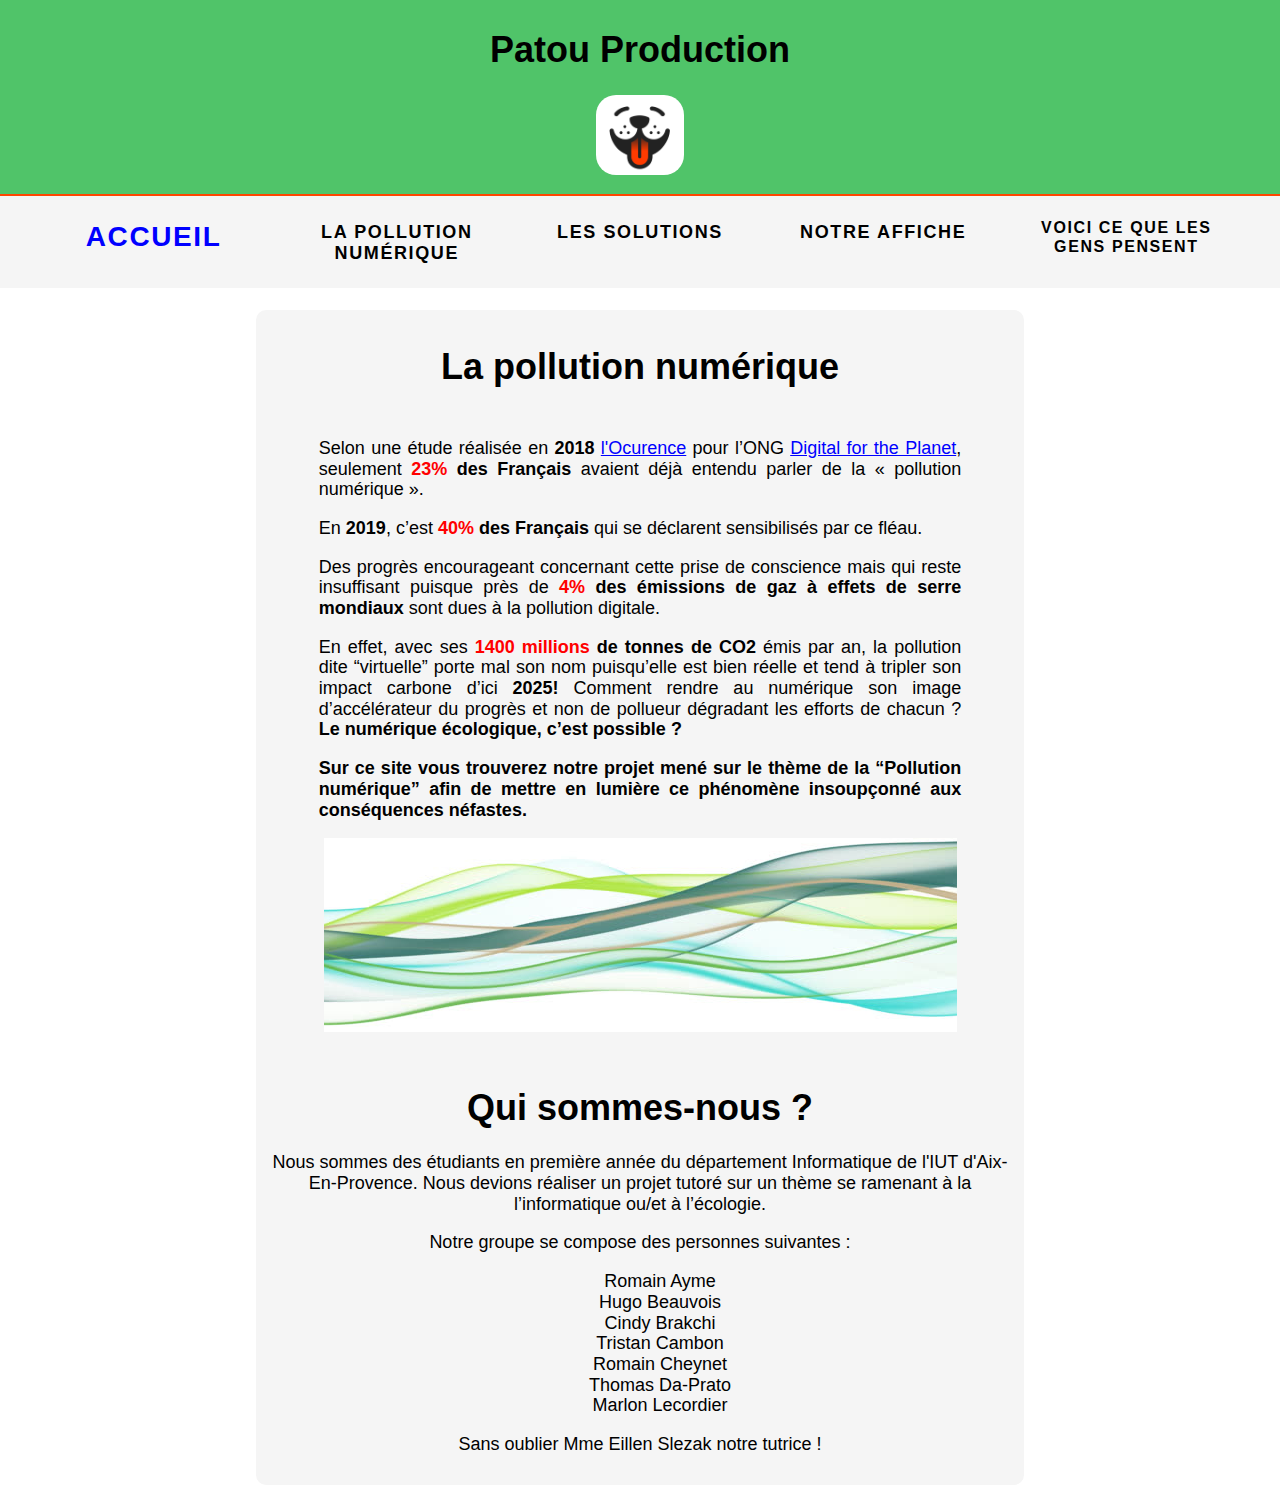
<file: index.html>
<!DOCTYPE html>
<html>

<head>
	<meta charset="UTF-8">
	<meta name="viewport" content="width=device-width, initial-scale=1.0">

	<title>La Team patou</title>
	<link rel="icon" type="image/png" href="favicon.png">

	<link rel="stylesheet" href="assets/css/normalize.css">
	<link rel="stylesheet" href="assets/css/style.css">
  <link rel="stylesheet" href="assets/css/color.css">


</head>

<body>

	<div class="top-container">
		<h1>Patou Production</h1> <img src="assets/img/patou_resize.PNG" class="patou">
	</div>

	<header class="header" id="myHeader">
		<nav class="nav">
			<a class="nav-items" id="item-home" href="index.html">Accueil</a>
			<a class="nav-items" id="item-risques" href="la_pollution_numerique.html">La pollution numérique</a>
			<a class="nav-items" id="item-solutions" href="solutions.html">Les solutions</a>
			<a class="nav-items" id="item-affiche" href="affiche.html">Notre affiche</a>
      <a class="nav-items" id="item-sondage" href="sondage.html">Voici ce que les gens pensent</a>

		</nav>
	</header>

	<section class="section">
		<h1>La pollution numérique</h1>
		<div class="intro">
			<p>
				Selon une étude réalisée en <span class="gras">2018</span> <a class="souligne" href="https://fr.wikipedia.org/wiki/Occurrence_(cabinet_d%27%C3%A9tudes_et_de_conseil)" target="_blank" >l'Ocurence</a>
        pour l’ONG <a class="souligne" href="https://digitalfortheplanet.com/presentation_fr.html" target="_blank">Digital for the Planet</a>,
        seulement <span class="gras"><span class="color-nb">23%</span> des Français</span> avaient déjà entendu parler de la « pollution numérique ».</p> 
      <p>
        En <span class="gras">2019</span>, c’est <span class="gras"><span class="color-nb">40%</span> des Français</span> qui se déclarent sensibilisés par ce fléau.
      </p>
      <p> 
        Des progrès encourageant concernant cette prise de conscience mais qui reste insuffisant puisque près de <span class="gras"><span class="color-nb">4%</span> des émissions de gaz à effets de serre mondiaux</span> sont dues à la pollution digitale. 
      </p>
      <p>
        En effet, avec ses <span class="gras"><span class="color-nb">1400 millions</span> de tonnes de CO2</span> émis par an, la pollution dite “virtuelle” porte mal son nom puisqu’elle est bien réelle et tend à tripler son impact carbone d’ici <span class="gras">2025! </span> Comment rendre au numérique son image d’accélérateur du progrès et non de pollueur dégradant les efforts de chacun ? <span class="gras">Le numérique écologique, c’est possible ?</span>
      </p>
      <p>
        <span class="gras">Sur ce site vous trouverez notre projet mené sur le thème de la “Pollution numérique” afin de mettre en lumière ce phénomène insoupçonné aux conséquences néfastes.</span> 
      </p>
    
    <div class="vague_verte">

    <img src="assets/img/VagueVerte.PNG">

    </div>

    </div>
      <h1>Qui sommes-nous ?</h1>
        <p class="presentation">  
          Nous sommes des étudiants en première année du département Informatique de l'IUT d'Aix-En-Provence. Nous devions réaliser un projet tutoré sur un thème se ramenant à la l’informatique ou/et à l’écologie. 
        </p>
        <p>
          Notre groupe se compose des personnes suivantes :
          <ul>
            <li>Romain Ayme</li>
            <li>Hugo Beauvois</li>
            <li>Cindy Brakchi</li>
            <li>Tristan Cambon</li>
            <li>Romain Cheynet</li>
            <li>Thomas Da-Prato</li>
            <li>Marlon Lecordier</li>
          </ul>
          Sans oublier Mme Eillen Slezak notre tutrice !
        </p>
        <script type="text/javascript" src="assets/js/script.js"></script>
    </section>
    

</body>

</html>
</file>
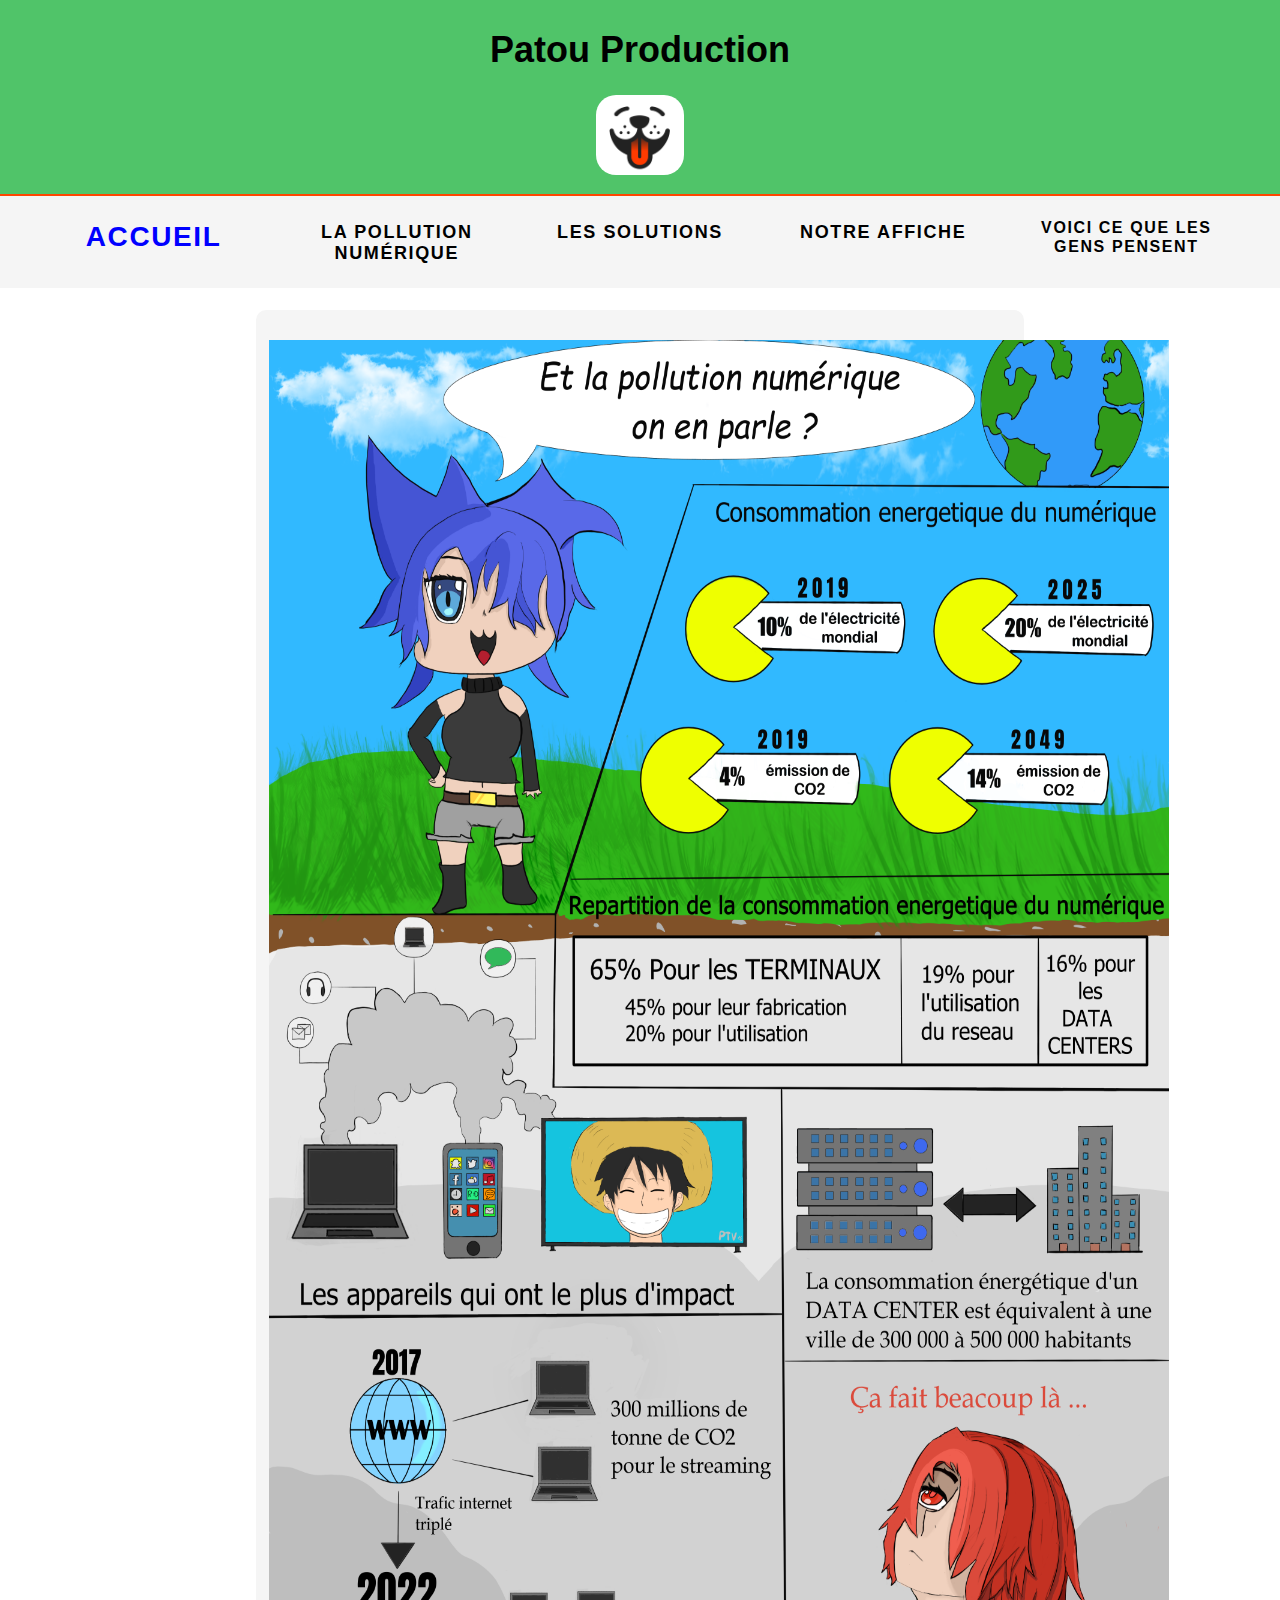
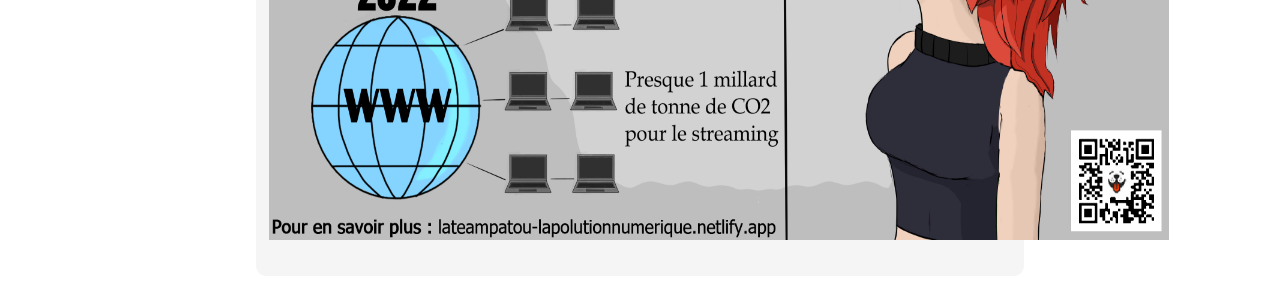
<file: affiche.html>
<!DOCTYPE html>
<html>

<head>
	<meta charset="UTF-8">
	<meta name="viewport" content="width=device-width, initial-scale=1.0">

	<title>La Team Patou</title>
	<link rel="icon" type="image/png" href="favicon.png">

	<link rel="stylesheet" href="assets/css/normalize.css">
	<link rel="stylesheet" href="assets/css/style.css">
  <link rel="stylesheet" href="assets/css/color.css">

</head>

<body>
<div class="top-container">
	<h1>Patou Production</h1> <img src="assets/img/patou_resize.PNG" class="patou">
</div>

	<header class="header" id="myHeader">
		<nav class="nav">
			<a class="nav-items" id="item-home" href="index.html">Accueil</a>
			<a class="nav-items" id="item-risques" href="la_pollution_numerique.html">La pollution numérique</a>
			<a class="nav-items" id="item-solutions" href="solutions.html">Les solutions</a>
      <a class="nav-items" id="item-affiche" href="affiche.html">Notre affiche</a>
      <a class="nav-items" id="item-sondage" 
      href="sondage.html">Voici ce que les gens pensent</a>
		</nav>
	</header>

  <section class="section">
    <p>
      <img src="assets/img/affiche.jpg" alt="notre affiche" height = 1500 width = 900>
    </p>
    <script type="text/javascript" src="assets/js/script.js"></script>
  </section>
</body>

</html>
</file>
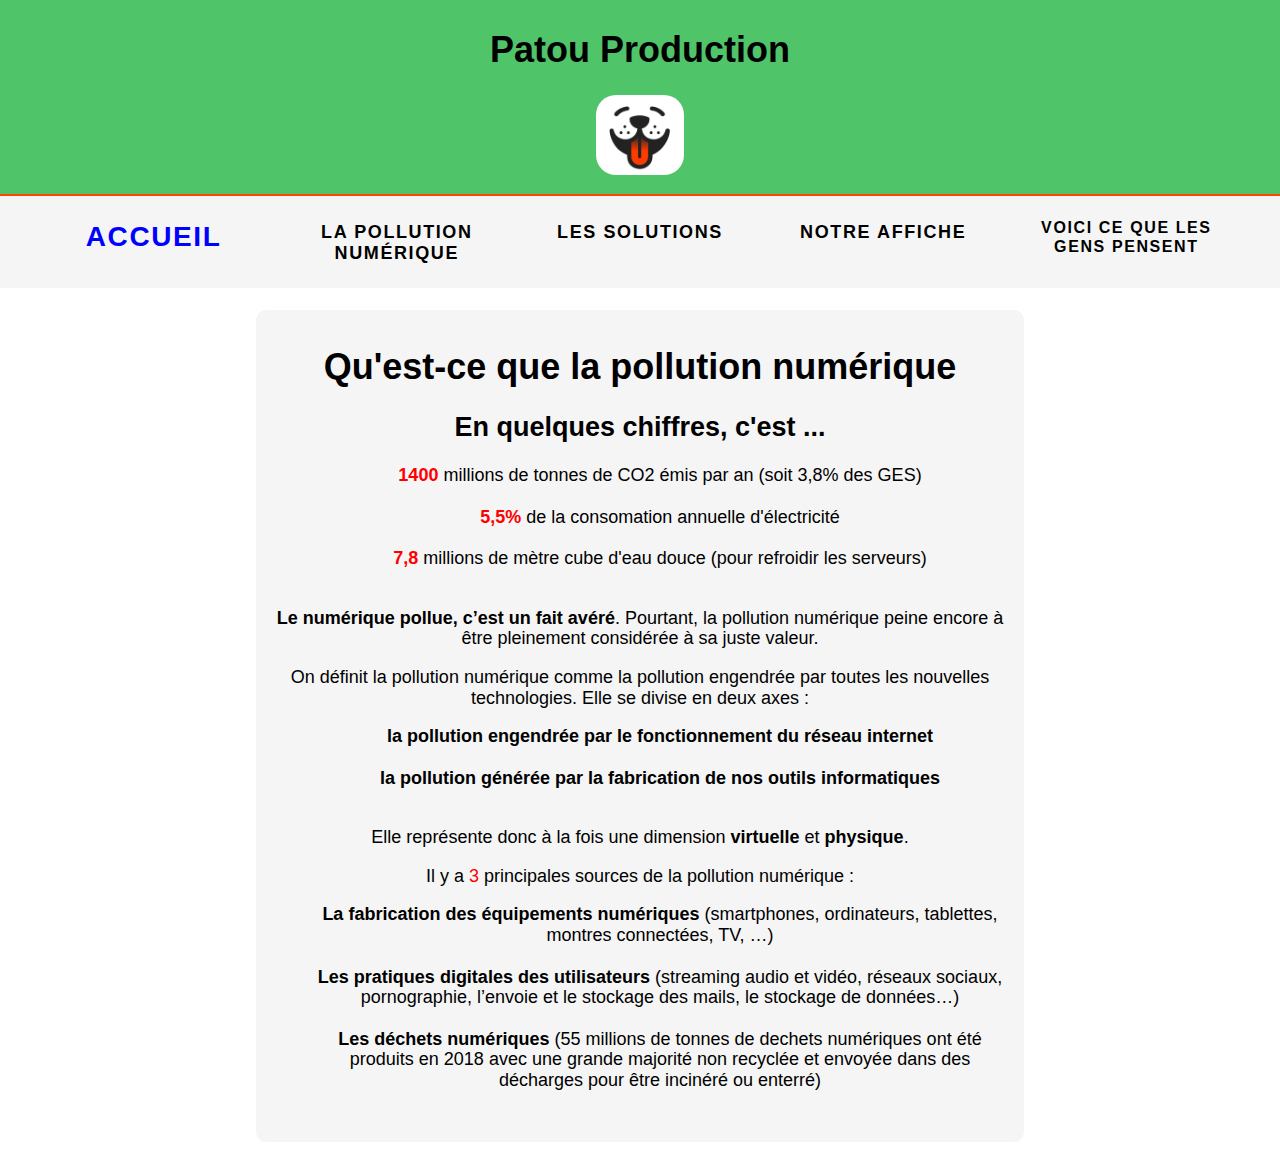
<file: la_pollution_numerique.html>
<!DOCTYPE html>
<html>

<head>
	<meta charset="UTF-8">
	<meta name="viewport" content="width=device-width, initial-scale=1.0">

	<title>La Team Patou</title>
	<link rel="icon" type="image/png" href="favicon.png">

	<link rel="stylesheet" href="assets/css/normalize.css">
	<link rel="stylesheet" href="assets/css/style.css">
  <link rel="stylesheet" href="assets/css/color.css">

</head>

<body>

	<div class="top-container">
		<h1>Patou Production</h1> <img src="assets/img/patou_resize.PNG" class="patou">
	</div>

	<header class="header" id="myHeader">
		<nav class="nav">
			<a class="nav-items" id="item-home" href="index.html">Accueil</a>
			<a class="nav-items" id="item-risques" href="la_pollution_numerique.html">La pollution numérique</a>
			<a class="nav-items" id="item-solutions" href="solutions.html">Les solutions</a>
      <a class="nav-items" id="item-affiche" href="affiche.html">Notre affiche</a>
      <a class="nav-items" id="item-sondage" 
      href="sondage.html">Voici ce que les gens pensent</a>
		</nav>
	</header>

	<section class="section">

    <h1>Qu'est-ce que la pollution numérique</h1>

    <h2>En quelques chiffres, c'est ...</h2>
    <ul>
        <li><span class="gras"><span class="color-nb">1400</span></span> millions de tonnes de CO2 émis par an (soit 3,8% des GES)</li><br>
        <li><span class="gras"><span class="color-nb">5,5%</span></span> de la consomation annuelle d'électricité</li><br>
        <li><span class="gras"><span class="color-nb">7,8</span></span> millions de mètre cube d'eau douce (pour refroidir les serveurs)</li><br>
    </ul>
    <p>
        <span class="gras">Le numérique pollue, c’est un fait avéré</span>. Pourtant, la pollution numérique peine encore à être
        pleinement considérée à sa juste valeur.
    </p>

    <p>
        On définit la pollution numérique comme la pollution engendrée par toutes les nouvelles technologies. 
        Elle se divise en deux axes : 
        <ul>
            <li><span class="gras">la pollution engendrée par le fonctionnement du réseau internet</span></li><br>
            <li><span class="gras">la pollution générée par la fabrication de nos outils informatiques</span></li><br>
        </ul>
        
        Elle représente donc à la fois une dimension <span class="gras">virtuelle</span> et <span class="gras">physique</span>.
    </p>

    <p>
        Il y a <span class="color-nb">3</span> principales sources de la pollution numérique : 

        <ul>
            <li><span class="gras">La fabrication des équipements numériques</span> (smartphones, ordinateurs, tablettes,
                montres connectées, TV, …)</li> <br>
            <li><span class="gras">Les pratiques digitales des utilisateurs</span> (streaming audio et vidéo, réseaux sociaux, 
                pornographie, l’envoie et le stockage des mails, le stockage de données…)</li><br>
            <li><span class="gras">Les déchets numériques</span> (55 millions de tonnes de dechets numériques ont été produits en 2018 avec une
                grande majorité non recyclée et envoyée dans des décharges pour être incinéré ou enterré)</li><br>
        </ul>
    </p>
    
    
    </section>
    <script type="text/javascript" src="assets/js/script.js"></script>

</body>

</html>
</file>
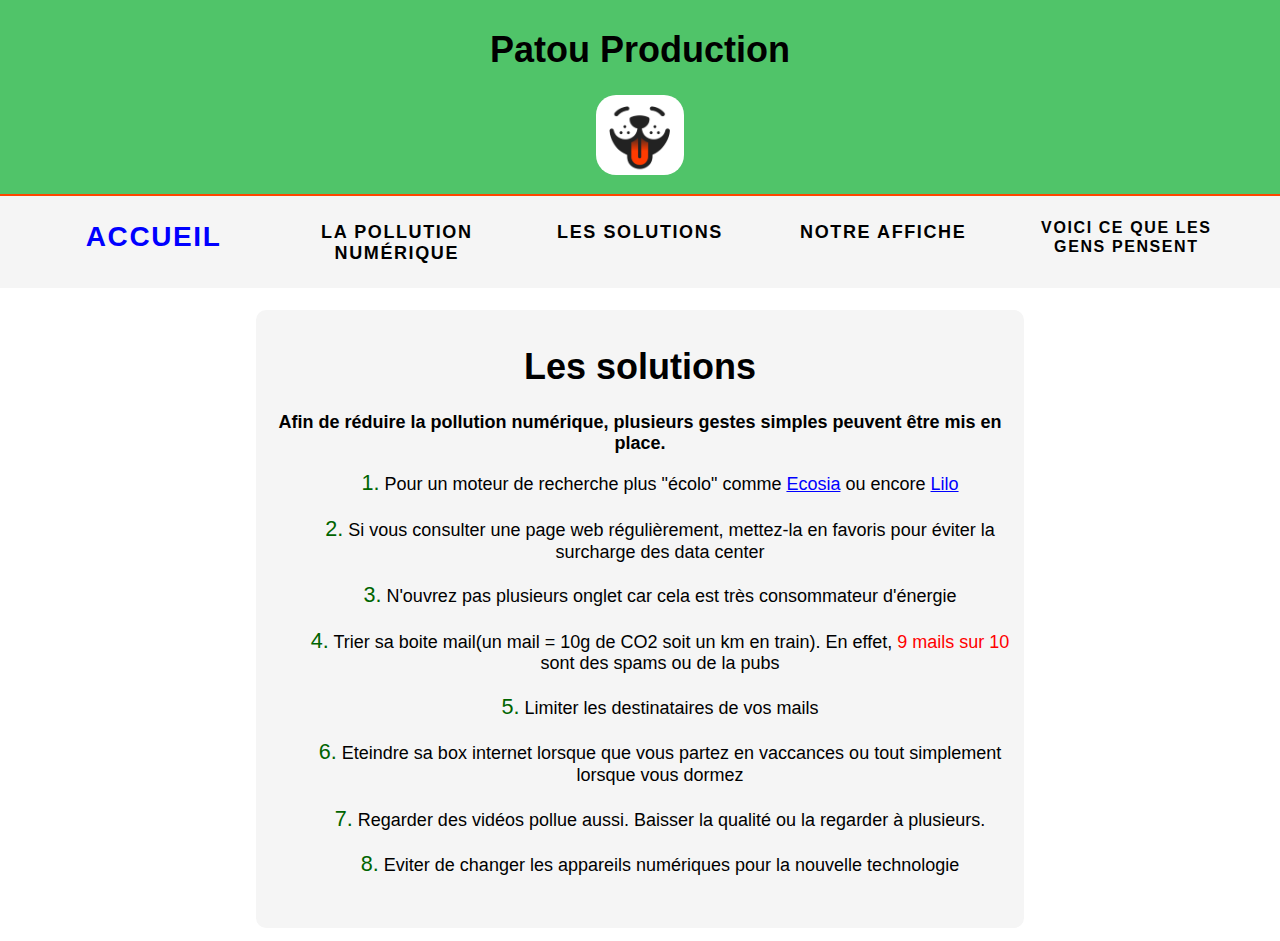
<file: solutions.html>
<!DOCTYPE html>
<html>

<head>
	<meta charset="UTF-8">
	<meta name="viewport" content="width=device-width, initial-scale=1.0">

	<title>La Team Patou</title>
	<link rel="icon" type="image/png" href="favicon.png">

	<link rel="stylesheet" href="assets/css/normalize.css">
	<link rel="stylesheet" href="assets/css/style.css">
  <link rel="stylesheet" href="assets/css/color.css">

</head>

<body>

	<div class="top-container">
		<h1>Patou Production</h1> <img src="assets/img/patou_resize.PNG" class="patou">
	</div>

	<header class="header" id="myHeader">
		<nav class="nav">
			<a class="nav-items" id="item-home" href="index.html">Accueil</a>
			<a class="nav-items" id="item-risques" href="la_pollution_numerique.html">La pollution numérique</a>
			<a class="nav-items" id="item-solutions" href="solutions.html">Les solutions</a>
      <a class="nav-items" id="item-affiche" href="affiche.html">Notre affiche</a>
      <a class="nav-items" id="item-sondage" 
      href="sondage.html">Voici ce que les gens pensent</a>
		</nav>
	</header>

	<section class="section">


    <h1>Les solutions</h1>

    <p>
        <div class="intro-solution">Afin de réduire la pollution numérique, plusieurs gestes simples peuvent être mis en place.</div>
        <ul>
            <li><span class="color-nb-point">1.</span> Pour un moteur de recherche plus "écolo" comme <a class="souligne" href="https://www.ecosia.org/" target="_blank" >
                Ecosia</a> ou encore <a class="souligne" href="https://www.lilo.org/fr/" target="_blank" >Lilo</a></li><br>
            <li><span class="color-nb-point">2.</span> Si vous consulter une page web régulièrement, mettez-la en favoris pour éviter la surcharge des data center</li><br>
            <li><span class="color-nb-point">3.</span> N'ouvrez pas plusieurs onglet car cela est très consommateur d'énergie</li><br>
            <li><span class="color-nb-point">4.</span> Trier sa boite mail(un mail = 10g de CO2 soit un km en train). En effet, <span class="color-nb">9 mails sur 10</span> sont des spams ou de la pubs</li><br>
            <li><span class="color-nb-point">5.</span> Limiter les destinataires de vos mails</li><br>
            <li><span class="color-nb-point">6.</span> Eteindre sa box internet lorsque que vous partez en vaccances ou tout simplement lorsque 
                vous dormez</li><br>
            <li><span class="color-nb-point">7.</span> Regarder des vidéos pollue aussi. Baisser la qualité ou la regarder à plusieurs.</li><br>
            <li><span class="color-nb-point">8.</span> Eviter de changer les appareils numériques pour la nouvelle technologie</li><br>
        </ul>
    </p>
    </section>
    <script type="text/javascript" src="assets/js/script.js"></script>

</body>

</html>
</file>
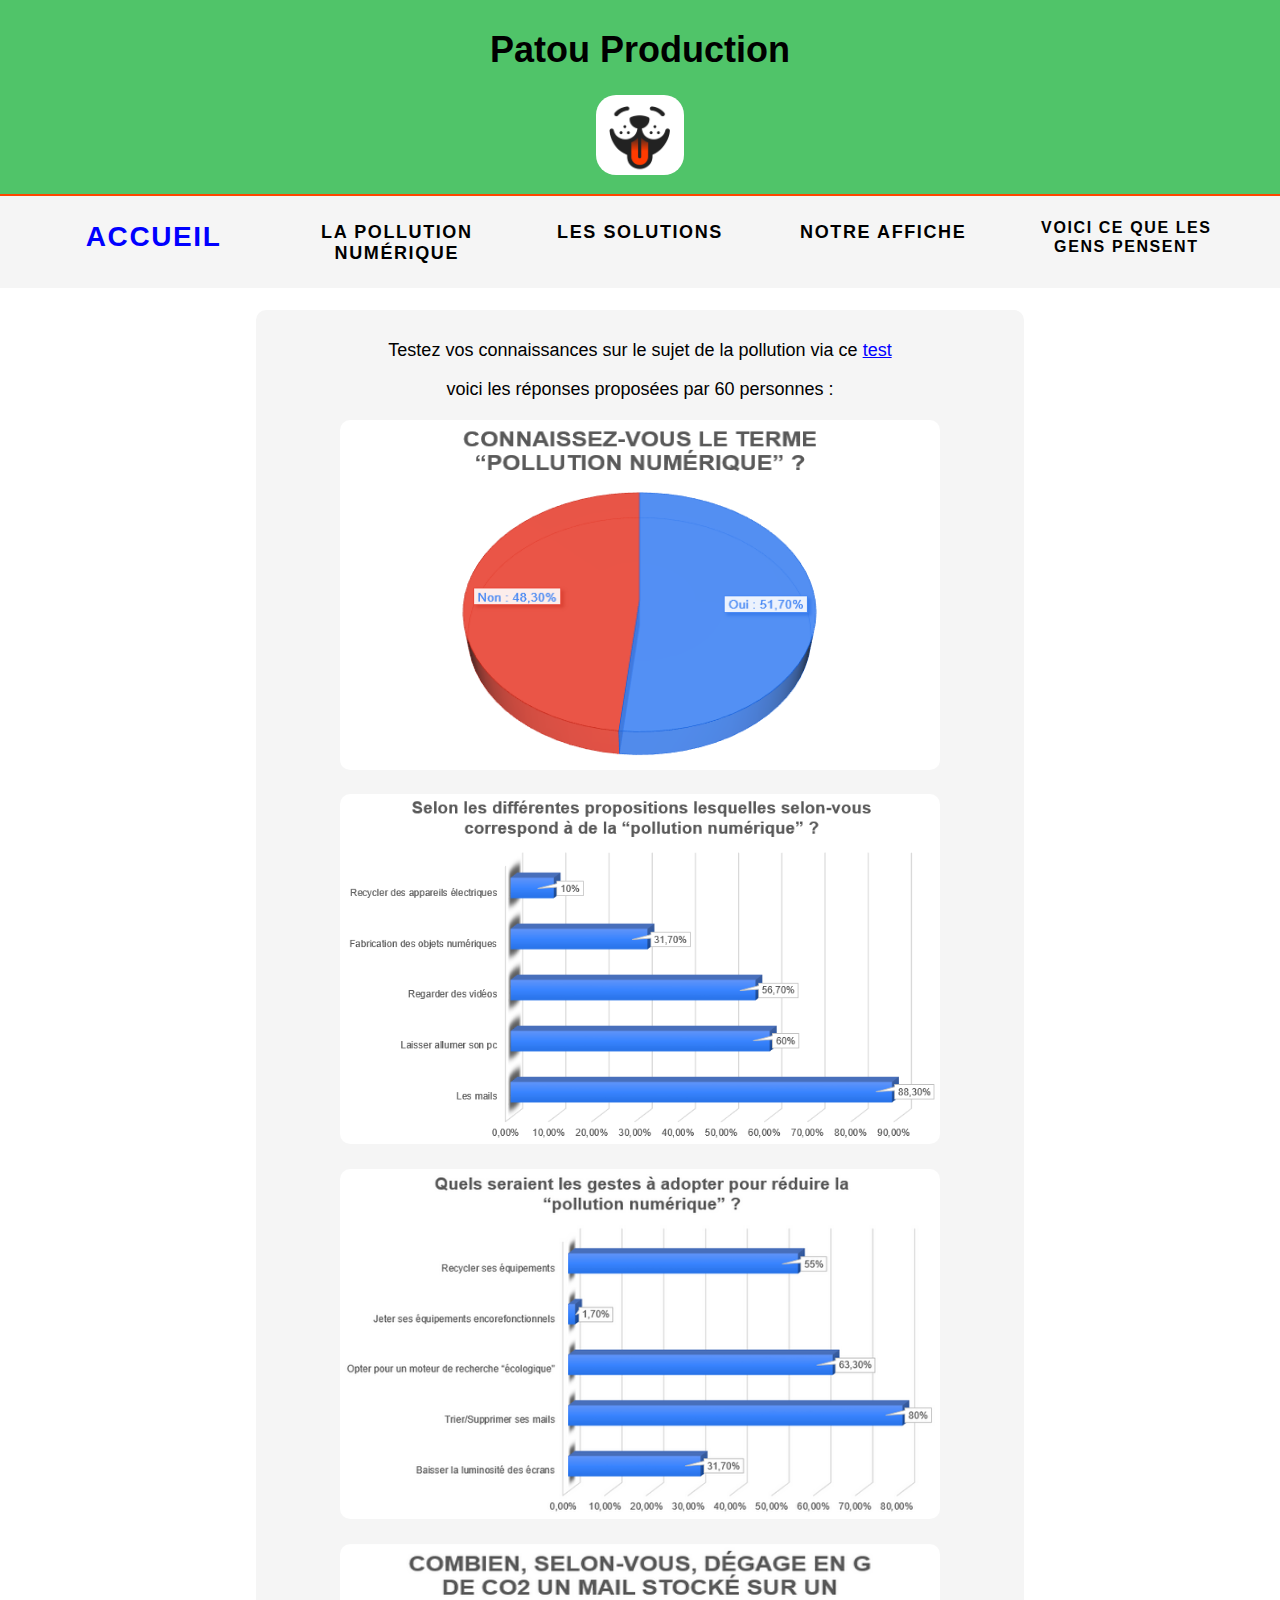
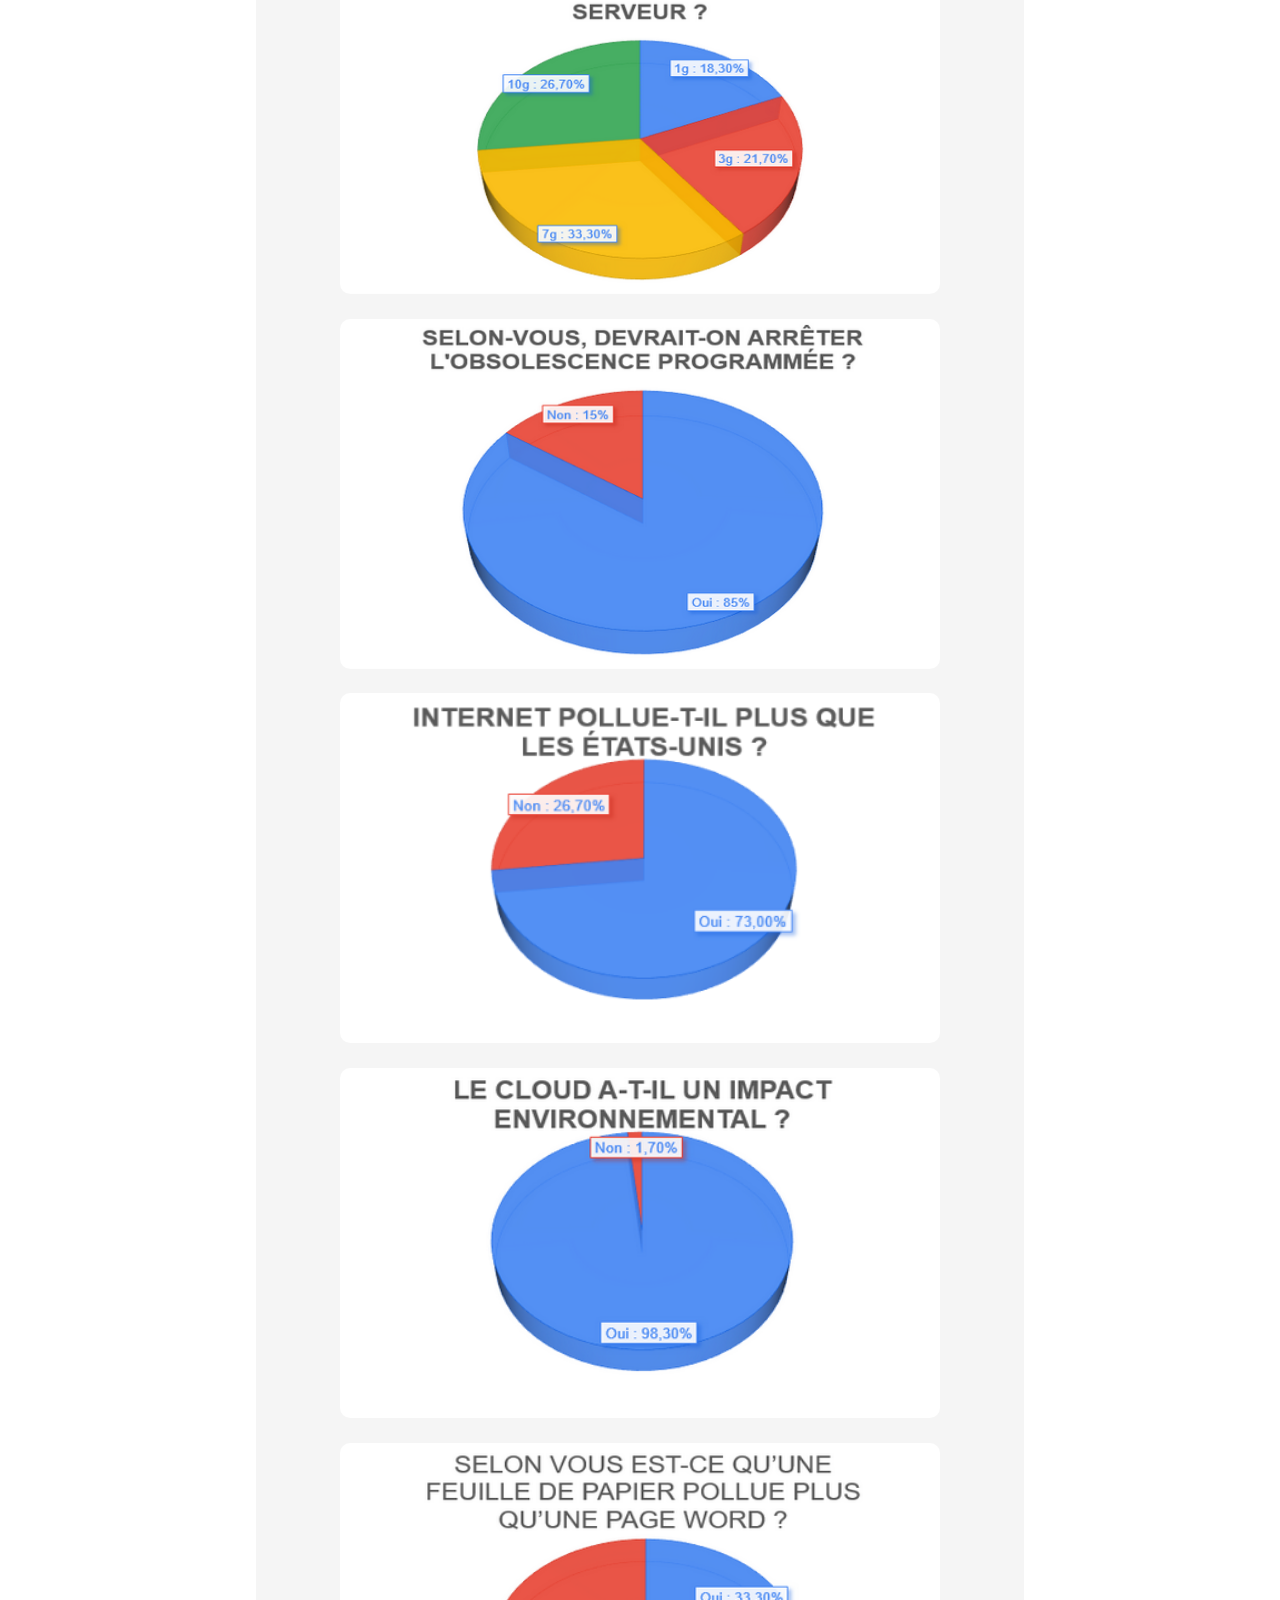
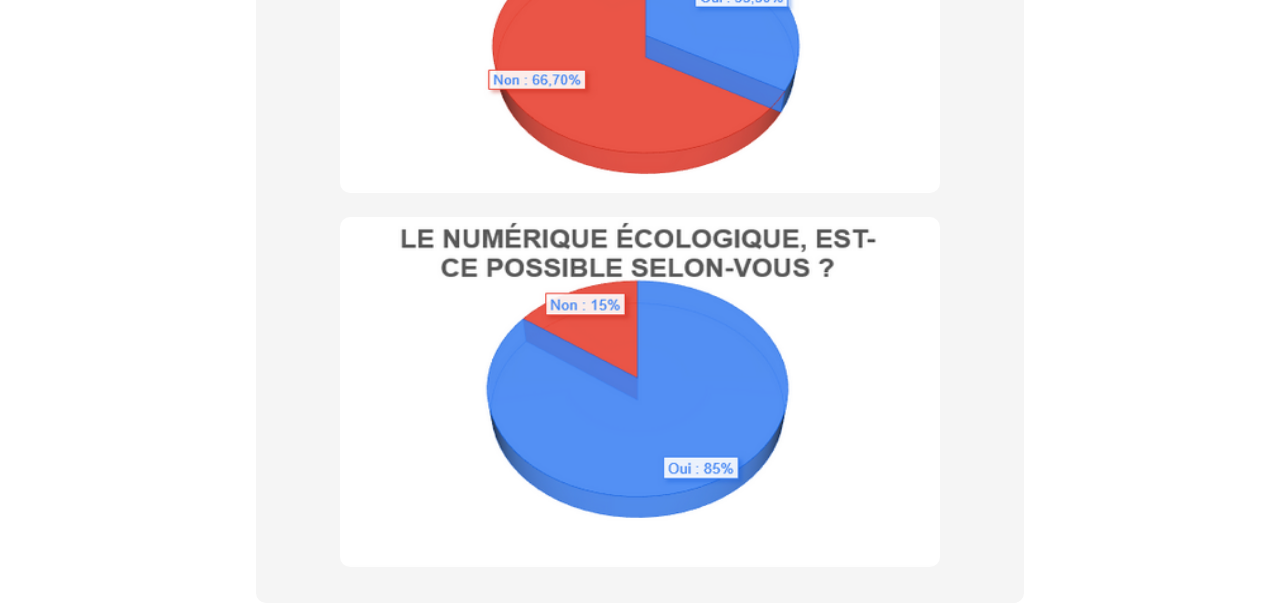
<file: sondage.html>
<!DOCTYPE html>
<html>

<head>
	<meta charset="UTF-8">
	<meta name="viewport" content="width=device-width, initial-scale=1.0">

	<title>La Team Patou</title>
	<link rel="icon" type="image/png" href="favicon.png">

	<link rel="stylesheet" href="assets/css/normalize.css">
	<link rel="stylesheet" href="assets/css/style.css">
  <link rel="stylesheet" href="assets/css/color.css">


</head>

<body>

	<div class="top-container"> 
		<h1>Patou Production</h1> <img src="assets/img/patou_resize.PNG" class="patou">
	</div>

	<header class="header" id="myHeader">
		<nav class="nav">
			<a class="nav-items" id="item-home" href="index.html">Accueil</a>
			<a class="nav-items" id="item-risques" href="la_pollution_numerique.html">La pollution numérique</a>
			<a class="nav-items" id="item-solutions" href="solutions.html">Les solutions</a>
			<a class="nav-items" id="item-affiche" href="affiche.html">Notre affiche</a>
      <a class="nav-items" id="item-sondage" href="sondage.html">Voici ce que les gens pensent</a>
		</nav>
	</header>

	<section class="section">
    <p>
      Testez vos connaissances sur le sujet de la pollution via ce <a class="souligne" href="https://forms.gle/gfvbkEg4v4cLgmz5A">test</a>
    </p>
    <p>
      voici les réponses proposées par 60 personnes :<br>
      <img class="image_sondage" src="assets/img/question1.PNG" alt="réponse q1">
      <img class="image_sondage" src="assets/img/question2.PNG" alt="réponse q2">
      <img class="image_sondage" src="assets/img/question3.PNG" alt="réponse q3">
      <img class="image_sondage" src="assets/img/question4.PNG" alt="réponse q4">
      <img class="image_sondage" src="assets/img/question5.PNG" alt="réponse q5">
      <img class="image_sondage" src="assets/img/question6.PNG" alt="réponse q6">
      <img class="image_sondage" src="assets/img/question7.PNG" alt="réponse q7">
      <img class="image_sondage" src="assets/img/question8.PNG" alt="réponse q8">
      <img class="image_sondage" src="assets/img/question9.PNG" alt="réponse q9">
    </p>
    
  </section>
  
  <script type="text/javascript" 
  src="assets/js/script.js"></script>

</body>

</html>
</file>
<file: assets/css/style.css>
@charset "UTF-8";
/* CSS Document */

*, *::before, *::after {
    box-sizing: content-box;
}

html {
    scroll-behavior: smooth;
}

a {
    text-decoration: none;
    color: black;
}

ul{
    /* Afin d'enlever les points devant chaque texte inclut dans une balise <li> */
    list-style-type: none;
}

/**/

body {
    margin: 0;
    font-family: Arial, Helvetica, sans-serif;
    background-image: url(https://1.bp.blogspot.com/-W9Pm2L-yQkE/Vy3iz1NLAmI/AAAAAAAABCI/bg-LnK36WBAXNsbNg_d5bwqHcPSmcYt-gCLcB/s1600/fond%2Bd%2527%25C3%25A9cran%2Bnature%2B%25285%2529.jpg);
    /*background-color: cornflowerblue;*/
    background-repeat: no-repeat;
    background-attachment: fixed;
    background-position: none;
    background-size: 100%;
    font-size: 18px;
}

.top-container {
    /*background-color: blueviolet;*/
    padding: 5px 0 37px 0;
    text-align: center;
    font-size: large;
    font-family: Verdana, Geneva, Tahoma, sans-serif;
}

.content {
    padding: 16px;
}

.sticky {
    position: fixed;
    top: 0;
    width: 100%;
}

.sticky+.content {
    padding-top: 102px;
}

/* */

.nav {
    display: flex;
    flex-flow: row;
    justify-content: center;
    background-color: whitesmoke;
    border-top: 2px solid;
}



.nav-items {
    padding: 1% 2%;
    width: 15vw;
    text-align: center;
    letter-spacing: 0.1rem;
    text-transform: uppercase;
    /*font-size: 1.2vw;*/
    font-weight: bold;
}

#item-home{
    color: blue;
    font-size: 28px;
    padding-top: 1.9%;
    padding-bottom: 1.9%;
}

#item-risques{
    font-size: 18px;
    padding-top: 2%;
    padding-bottom: 1.9%;
}

#item-solutions{
    font-size: 18px;
    padding-top: 2%;
    padding-bottom: 1.9%;
}

#item-affiche{
    font-size: 18px;
    padding-top: 2%;
    padding-bottom: 1.9%;
}

#item-sondage{
    font-size: 16px;
    padding-top: 1.8%;
    padding-bottom: 1.9%;
}


.nav-items:hover {
    color: red;
    
}

/* text décoration */

.gras {
    font-weight: bold;
}

.souligne {
    text-decoration: underline;
    color: blue;
}

/* fin text décoration */


.image_sondage {
  width: 600px;
  height: 350px;
  margin-top: 20px;
  border-radius: 10px;
}

/*  */


header {
    position: relative;
    bottom: 22px;
}

.intro {
    margin: 50px 50px;
    text-align: justify;
}

.photo {
    width: 300px;
    height: auto;
}

.section {
    text-align: center;
    margin: 0 20% 1% 20%;
    padding: 1% 1% 1% 1%;
    border-radius: 10px;
}

.vague_verte{
    text-align: center;
}

.color-nb-point{
    font-size: larger;
}

.intro-solution{
    font-family: Verdana, Geneva, Tahoma, sans-serif;
    font-weight: bold;
}

.patou {
    border-radius: 20px;
}
</file>
<file: assets/css/color.css>
@charset "UTF-8";
/* CSS Document */

a {
    color: black;
}

.top-container {
    background-color: rgb(80, 196, 105);
    
}

.nav {
    background-color: whitesmoke;
    border-top-color:orangered;
}

.nav-items:hover {
    color: red;
}

.section {
    background-color: rgb(245, 245, 245);
}

.color-nb{
    color: red;
}

.color-nb-point{
    color: darkgreen;
}
</file>
